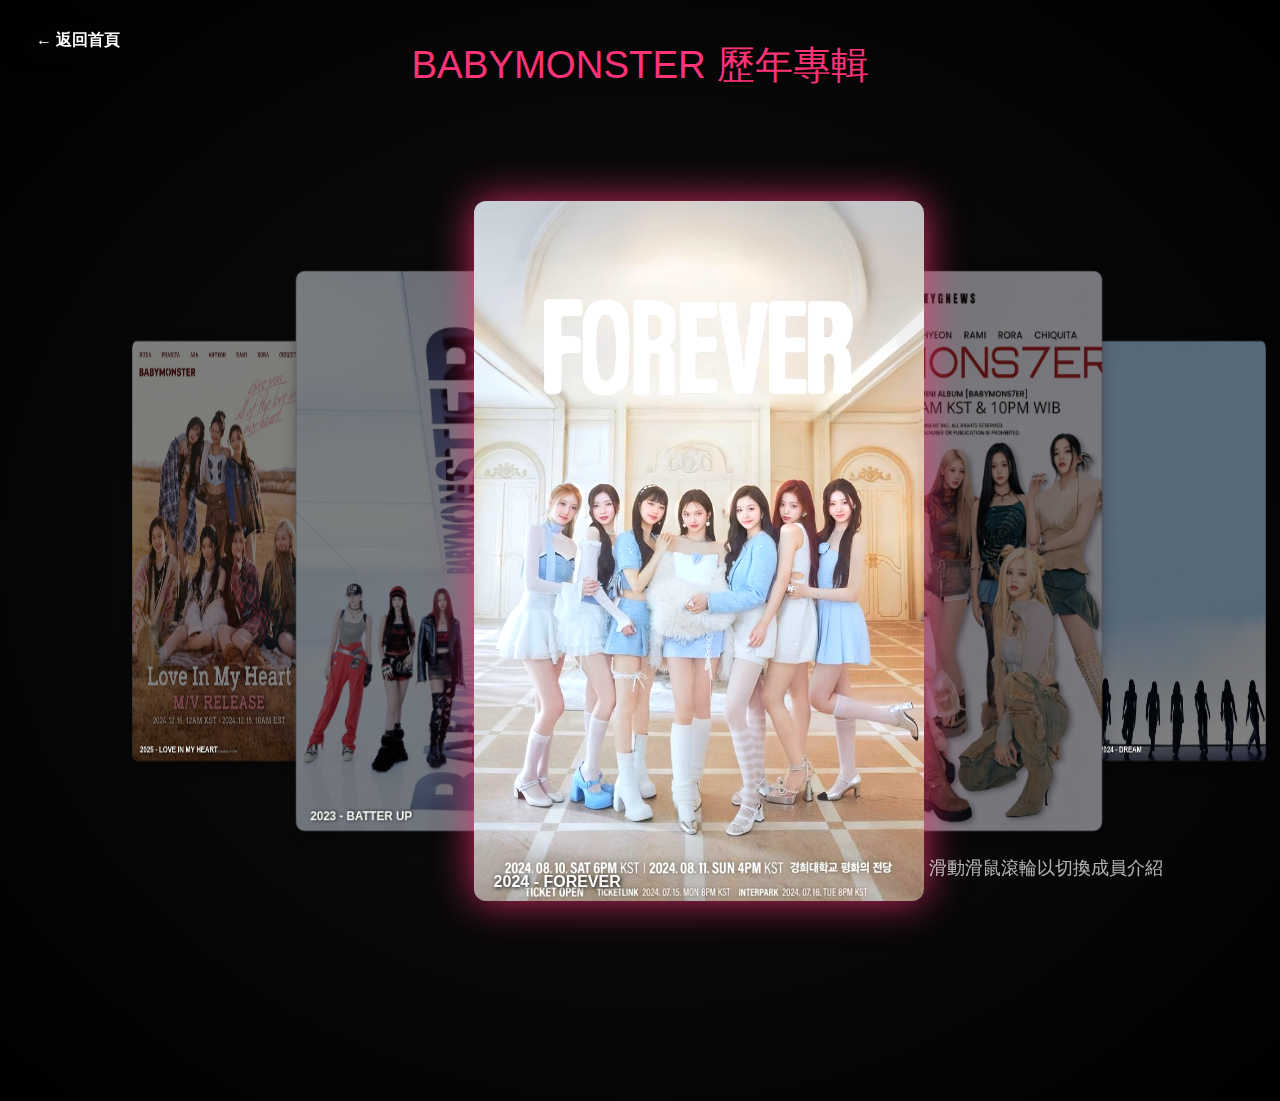
<file: babymobster_album.html>
<!DOCTYPE html>
<html lang="zh-Hant">
<head>
  <meta charset="UTF-8">
  <title>BABYMONSTER 專輯轉盤</title>
  <style>
    * { box-sizing: border-box; }
    body {
      margin: 0;
      background: radial-gradient(#111, #000);
      font-family: 'Segoe UI', sans-serif;
      color: white;
      overflow: hidden;
    }

    header {
      text-align: center;
      font-size: 2.4em;
      color: #ff3377;
      padding: 40px 0 10px;
    }

    .carousel {
      position: relative;
      width: 100%;
      height: 1000px;
      display: flex;
      align-items: center;
      justify-content: center;
      perspective: 1200px;
      overflow: hidden;
    }

    .album-track {
      position: relative;
      margin-right: 26%;
      width: 100%;
      height: 100%;
    }

    .album {
      width: 450px;
      height: 700px;
      background: #222;
      border-radius: 12px;
      overflow: hidden;
      box-shadow: 0 4px 15px rgba(255, 51, 119, 0.075);
      transform-style: preserve-3d;
      transition: transform 0.6s ease, opacity 0.6s ease;
      position: absolute;
      top: 100px;
      left: 50%;
      transform-origin: center center;
    }

    .album img {
      width: 100%;
      height: 100%;
      object-fit: cover;
      filter: brightness(0.9);
    }

    .caption {
      position: absolute;
      bottom: 10px;
      left: 20px;
      color: #fff;
      font-weight: bold;
      text-shadow: 1px 1px 4px #000;
    }
    .back-button {
  position: fixed;
  top: 20px;
  left: 20px;
  /* background: #ff3377; */
  color: white;
  padding: 10px 16px;
  border-radius: 8px;
  text-decoration: none;
  font-weight: bold;
  box-shadow: 0 4px 10px rgba(0,0,0,0.3);
  transition: background 0.3s, transform 0.2s;
  z-index: 999;
}

.back-button:hover {
  background: #ff0055;
  transform: scale(1.05);
}

 .scroll-hint {
    position: fixed;
    bottom: 20px;
    right: 0.01%;
    transform: translateX(-50%);
    font-size: 1.1em;
    color: rgba(255, 255, 255, 0.7);
    animation: blink 2s infinite;
    pointer-events: none;
    z-index: 1001;
  }

  @keyframes blink {
    0%, 100% { opacity: 0.2; }
    50% { opacity: 1; }
  }
  </style>
</head>
<body>
  <div class="scroll-hint">滑動滑鼠滾輪以切換成員介紹</div>
<a href="index.html" class="back-button">← 返回首頁</a>
  <header>BABYMONSTER 歷年專輯</header>

<div class="carousel">
  <div class="album-track" id="track">
    <!-- 2023 -->
    <div class="album"><img src="Batter_up.jpg"><div class="caption">2023 - BATTER UP</div></div>
    <!-- 2024 -->
    <div class="album"><img src="forever.jpg"><div class="caption">2024 - FOREVER</div></div>
    <div class="album"><img src="sheese.jpg"><div class="caption">2024 - SHEESH</div></div>
    <div class="album"><img src="dream.jpg"><div class="caption">2024 - DREAM</div></div>
    <!-- 2025 -->
    <div class="album"><img src="drip.jpg"><div class="caption">2025 - DRIP</div></div>
    <div class="album"><img src="love in my heart1.jpg"><div class="caption">2025 - LOVE IN MY HEART</div></div>


  </div>
</div>

<script>
  const albums = Array.from(document.querySelectorAll('.album'));
  let centerIndex = 1; // 初始在中間

function updateView() {
  const total = albums.length;

  albums.forEach((album, i) => {
    let offset = i - centerIndex;

    // 無限循環邏輯
    if (offset < -Math.floor(total / 2)) offset += total;
    if (offset > Math.floor(total / 2)) offset -= total;

    const scale = 1 - Math.abs(offset) * 0.2;
    const zIndex = 10 - Math.abs(offset);
    const angle = offset * 25;
    const opacity = Math.abs(offset) > 2 ? 0 : 1;

    album.style.transform = `
      translateX(${offset * 240}px)
      scale(${scale})
      rotateY(${angle}deg)
    `;
    album.style.zIndex = zIndex;
    album.style.opacity = opacity;

    // 加亮與變暗效果
    const img = album.querySelector('img');
    if (offset === 0) {
      album.style.boxShadow = "0 0 40px rgba(255, 51, 119, 0.8)";
      img.style.filter = "brightness(1.1) saturate(1.2)";
    } else {
      album.style.boxShadow = "0 4px 20px rgba(0,0,0,0.3)";
      img.style.filter = "brightness(0.5)";
    }
  });
}


  updateView();

  // 加入防止過快滾動
  let scrollLock = false;
  window.addEventListener('wheel', (e) => {
    if (scrollLock) return;
    scrollLock = true;

    if (e.deltaY > 0) {
      centerIndex = (centerIndex + 1) % albums.length;
    } else {
      centerIndex = (centerIndex - 1 + albums.length) % albums.length;
    }

    updateView();
    setTimeout(() => scrollLock = false, 400); // 解鎖
  }, { passive: true });
</script>

</body>
</html>
</file>
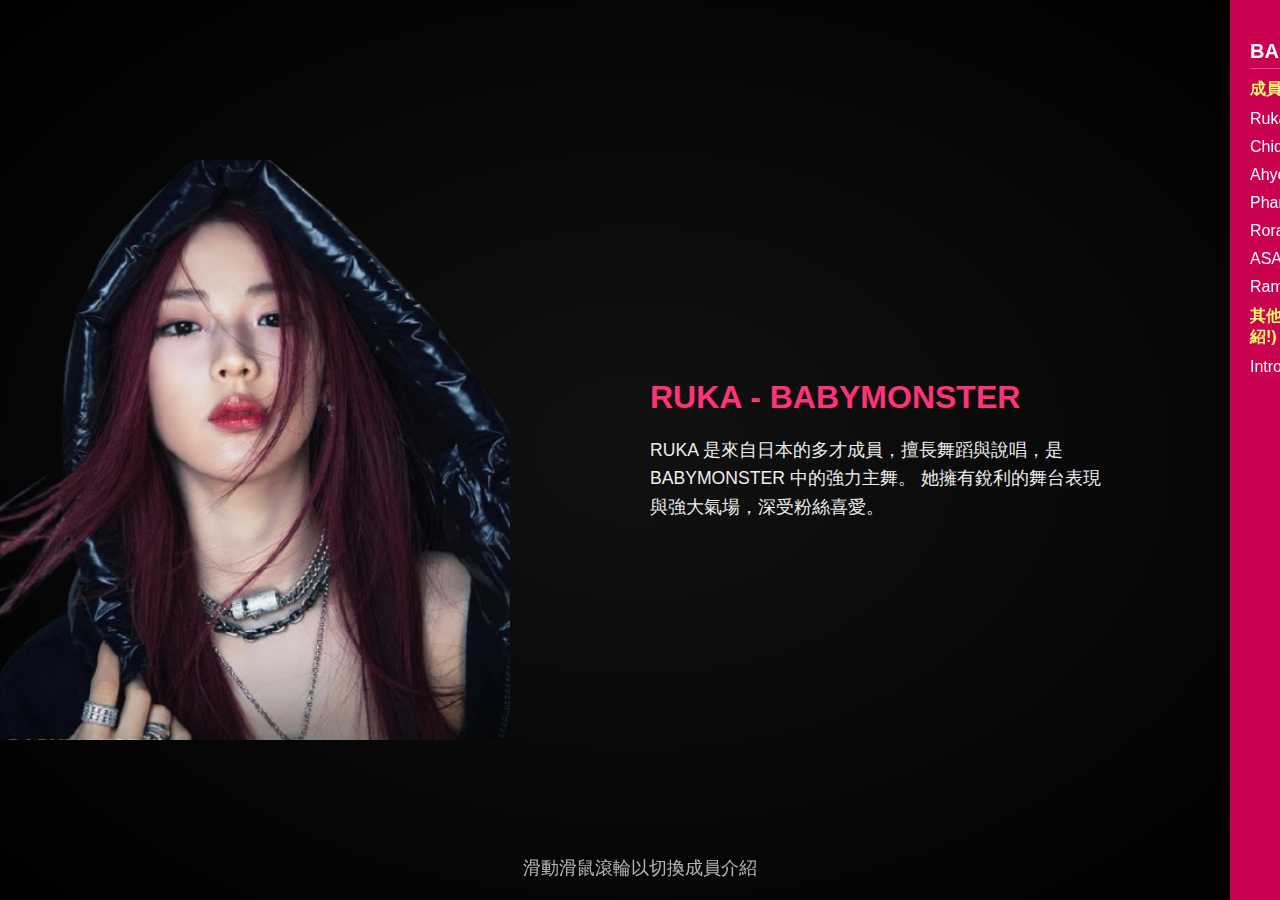
<file: introduct_member.html>
<!DOCTYPE html>
<html lang="zh-Hant">
<head>
  <meta charset="UTF-8" />
  <title>BABYMONSTER 成員介紹</title>
  <style>
    * { box-sizing: border-box; }
    body {
      margin: 0;
      background: radial-gradient(#111, #000);
      font-family: 'Segoe UI', sans-serif;
      height: 100vh;
      overflow: hidden;
      display: flex;
      align-items: center;
      justify-content: center;
      color: white;
    }

    .container {
      display: flex;
      max-width: 1200px;
      width: 100%;
      height: 600px;
      position: relative;
      align-items: center;
      margin-right: 180px; /* ← 改這裡 */
    }

    .member-wrapper {
      position: relative;
      width: 520px;
      height: 580px;
      transition: transform 1s ease;
      animation: floatCard 2s ease-out;
    }

    @keyframes floatCard {
      0% { transform: translateY(0); }
      100% { transform: translateY(-6px); }
    }

    .bg-squares {
      position: absolute;
      width: 100%;
      height: 100%;
      top: 0; left: 0;
      z-index: 0;
    }

  .bg-square {
  position: absolute;
  width: 120%;
  height: 120%;
  border-radius: 24px;
  background: rgba(255, 0, 102, 0.1);
  box-shadow: 0 0 60px rgba(255, 0, 102, 0.3);
  transform-origin: bottom left;
  opacity: 0;
}

.bg-square:nth-child(1) {
  --rotate-angle: -15deg;
}
.bg-square:nth-child(2) {
  --rotate-angle: 5deg;
}
.bg-square:nth-child(3) {
  --rotate-angle: 25deg;
}

.fan-animate {
  animation: fanOpen 1s ease-out forwards;
}


    @keyframes fanOpen {
      0% { transform: rotate(-90deg) scale(0.4); opacity: 0; }
      100% { transform: rotate(var(--rotate-angle)) scale(1); opacity: 1; }
    }

    .member-photo {
      position: relative;
      width: 100%;
      height: 100%;
      border-radius: 16px;
      object-fit: cover;
      z-index: 1;
      transition: all 0.4s ease;
      
    }

    .fade-out {
      opacity: 0;
      transform: translateY(20px);
    }

    .info-panel {
      width: 600px;
      padding-left: 40px;
      opacity: 1;
      transition: all 0.6s ease;
    }

    .info-panel .name {
      font-size: 2em;
      font-weight: bold;
      color: #ff3377;
      margin-bottom: 20px;
      padding-left: 100px;
    }

    .info-panel .desc {
      font-size: 1.1em;
      line-height: 1.6;
      color: #eee;
      padding-left: 100px;
    }
.sidebar {
  position: fixed;
  top: 0;
  right: -130px; /* 預設藏起來（只留30px寬） */
  width: 180px;
  height: 100vh;
  background: rgba(255, 0, 102, 0.792);
  color: white;
  z-index: 1000;
  transition: right 0.3s ease;
}

.sidebar:hover {
  right: 0;
}

.sidebar-content {
  padding: 20px;
}

.sidebar-content h3 {
  font-size: 20px;
  margin-bottom: 10px;
  border-bottom: 1px solid rgba(255,255,255,0.3);
  padding-bottom: 5px;
}

.sidebar-content ul {
  list-style: none;
  padding: 0;
  margin: 0;
}

.sidebar-content li {
  margin: 10px 0;
  cursor: pointer;
  transition: color 0.3s;
}

.sidebar-content li:hover {
  color: #03000afa;
}
.sidebar-content a {
  color: white;
    text-decoration: none; /* 如果你也不想要底線 */

}
.sidebar-content a:hover {
  color: #03000afa;
    text-decoration:dotted;

}
.section-title {
  color: #fffc66;
  font-weight: bold;
  margin-top: 12px;
}

 .scroll-hint {
    position: fixed;
    bottom: 20px;
    left: 50%;
    transform: translateX(-50%);
    font-size: 1.1em;
    color: rgba(255, 255, 255, 0.7);
    animation: blink 2s infinite;
    pointer-events: none;
    z-index: 1001;
  }

  @keyframes blink {
    0%, 100% { opacity: 0.2; }
    50% { opacity: 1; }
  }
  </style>
</head>
<body>
  <div class="scroll-hint">滑動滑鼠滾輪以切換成員介紹</div>
<div class="sidebar">
  <div class="sidebar-content">
    <h3>BABYMONSTER</h3>
    <ul>
      <li class="section-title">成員</li>
      <li onclick="updateMember(0)" class="section-title-member">Ruka</li>
      <li onclick="updateMember(1)" class="section-title-member">Chiquita</li>
      <li onclick="updateMember(2)" class="section-title-member">Ahyeon</li>
      <li onclick="updateMember(3)" class="section-title-member">Pharita</li>
      <li onclick="updateMember(4)" class="section-title-member">Rora</li>
      <li onclick="updateMember(5)" class="section-title-member">ASA</li>
      <li onclick="updateMember(6)" class="section-title-member">Rami</li>


      <li class="section-title">其他頁面 (專輯介紹!)</li>
       <li><a href="babymobster_album.html">Introduce Album</a></li>
       <!-- <li><a href="member2.html">2 stay</a></li>      -->
    </ul>
  </div>
</div>

<div class="container">
  <div class="member-wrapper">
    <div class="bg-squares">
      <div class="bg-square"></div>
      <div class="bg-square"></div>
      <div class="bg-square"></div>
    </div>
    <img class="member-photo" id="memberPhoto" src="RUKA.png" alt="成員" />
  </div>

  <div class="info-panel">
    <div class="name" id="memberName">RUKA - BABYMONSTER</div>
    <div class="desc" id="memberDesc">
      RUKA 是來自日本的多才成員，擅長舞蹈與說唱，是 BABYMONSTER 中的強力主舞。
      她擁有銳利的舞台表現與強大氣場，深受粉絲喜愛。
    </div>
  </div>
</div>

<script>
  const members = [
    {
      name: "Ruka - BABYMONSTER",
      image: "RUKA.png",
      desc: "RUKA 是來自日本的多才成員，擅長舞蹈與說唱，是 BABYMONSTER 中的強力主舞。她擁有銳利的舞台表現與強大氣場，深受粉絲喜愛。"
    },
    {
      name: "Chiquita - BABYMONSTER",
      image: "chiquita1.png",
      desc: "ASA 是團體中的饒舌主力，擁有冷靜氣質與強烈個性，創作能力與風格鮮明，是團隊的創意來源之一。"
    },
    {
      name: "Ahyeon - BABYMONSTER",
      image: "Ahyeon.png",
      desc: "AHYEON 以高超的 vocal 實力與精湛表演著稱，能駕馭多種音樂風格，展現無可比擬的多樣魅力。"
    },
    {
      name: "Pharita - BABYMONSTER",
      image: "Pharita2.png",
      desc: "AHYEON 以高超的 vocal 實力與精湛表演著稱，能駕馭多種音樂風格，展現無可比擬的多樣魅力。"
    },
    {
      name: "Rora - BABYMONSTER",
      image: "Rora2.png",
      desc: "AHYEON 以高超的 vocal 實力與精湛表演著稱，能駕馭多種音樂風格，展現無可比擬的多樣魅力。"
    },
    {
      name: "ASA - BABYMONSTER",
      image: "ASA.png",
      desc: "AHYEON 以高超的 vocal 實力與精湛表演著稱，能駕馭多種音樂風格，展現無可比擬的多樣魅力。"
    },
    {
      name: "Rami - BABYMONSTER",
      image: "Rami.png",
      desc: "AHYEON 以高超的 vocal 實力與精湛表演著稱，能駕馭多種音樂風格，展現無可比擬的多樣魅力。"
    },
  ];

  let currentIndex = 0;
  let isSwitching = false;

  const photo = document.getElementById("memberPhoto");
  const nameEl = document.getElementById("memberName");
  const descEl = document.getElementById("memberDesc");

function updateMember(index) {
  photo.classList.add("fade-out");
  nameEl.classList.add("fade-out");
  descEl.classList.add("fade-out");

  // 重新觸發背景扇形動畫
  const squares = document.querySelectorAll('.bg-square');
  squares.forEach(sq => {
    sq.classList.remove('fan-animate');
    // 強制重繪一次再加回 class，才能重新觸發動畫
    void sq.offsetWidth;
    sq.classList.add('fan-animate');
  });

  setTimeout(() => {
    photo.src = members[index].image;
    nameEl.textContent = members[index].name;
    descEl.textContent = members[index].desc;

    photo.classList.remove("fade-out");
    nameEl.classList.remove("fade-out");
    descEl.classList.remove("fade-out");
  }, 400);
}


 // ✅ 頁面載入時直接播放背景動畫
  window.addEventListener("DOMContentLoaded", () => {
    const squares = document.querySelectorAll('.bg-square');
    squares.forEach(sq => {
      sq.classList.add('fan-animate');
    });
  });

  window.addEventListener('wheel', (e) => {
    if (isSwitching) return;
    isSwitching = true;

    if (e.deltaY > 0) {
      currentIndex = (currentIndex + 1) % members.length;
    } else {
      currentIndex = (currentIndex - 1 + members.length) % members.length;
    }

    updateMember(currentIndex);

    setTimeout(() => isSwitching = false, 1000);
  });
</script>

</body>
</html>
</file>
